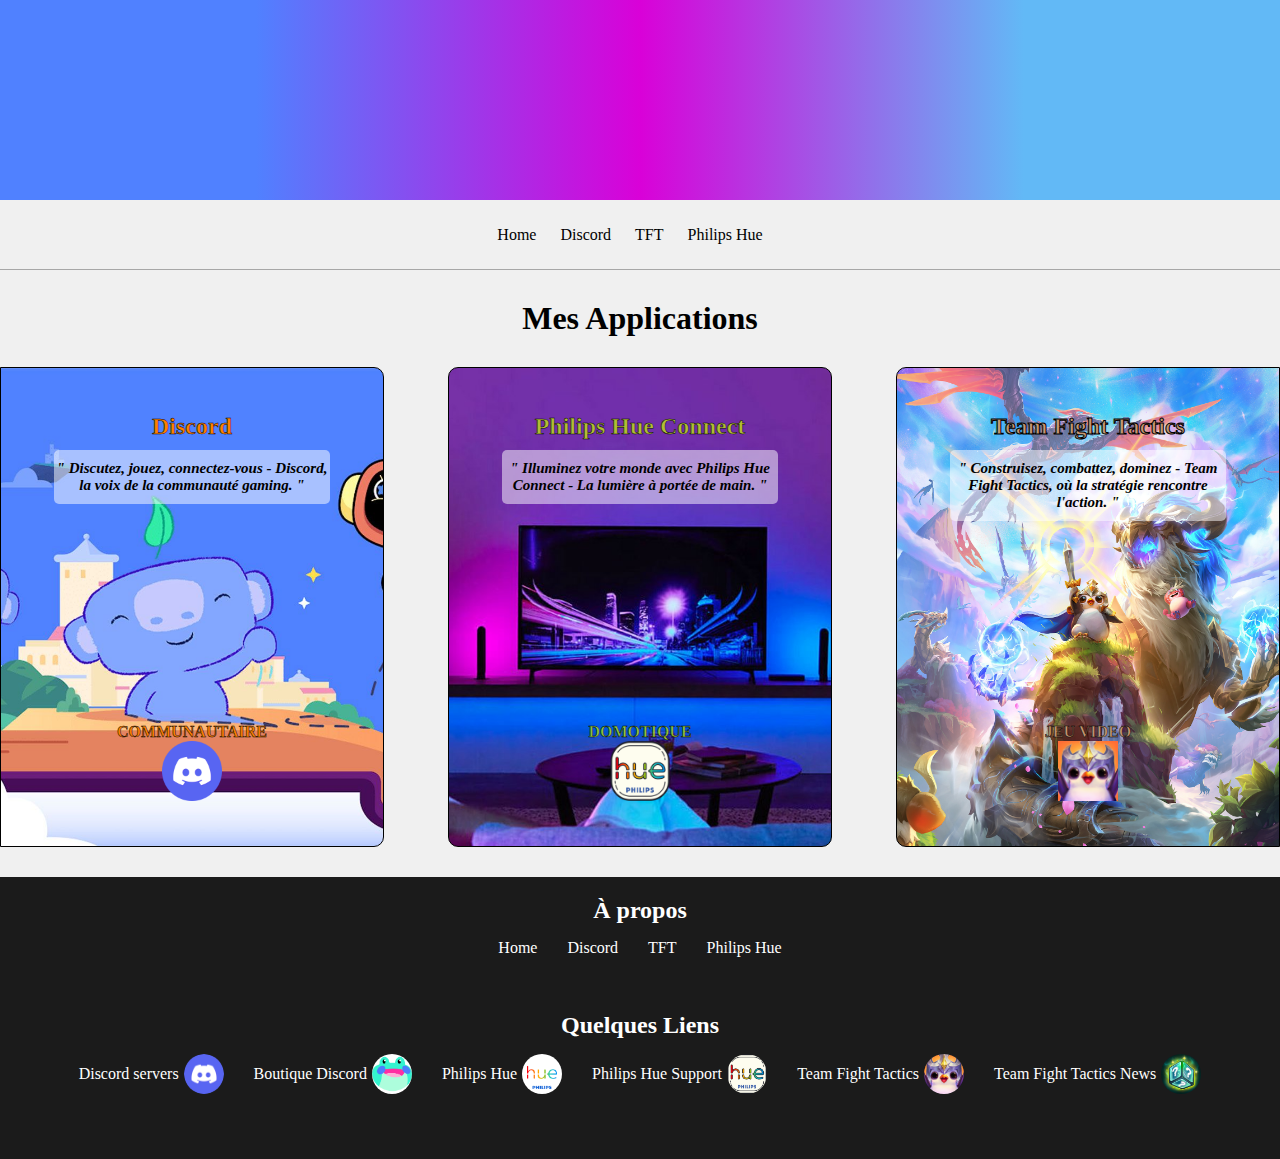
<file: index.html>
<!DOCTYPE html>
<html lang="fr">

<head>
    <meta charset="UTF-8">
    <title>App Favories</title>
    <meta name="viewport" content="width=device-width, initial-scale=1.0">
    <link rel="stylesheet" href="styles/styles.css">
    <link rel="stylesheet" href="styles/home.css">
</head>

<body>
    <header>
        <div class="bloc_color">
        </div>
        <nav class="nav_header">
            <ul>
                <li><a href="index.html">Home</a></li>
                <li><a href="html/discord.html#chat">Discord</a></li>
                <li><a href="html/tft.html">TFT</a></li>
                <li><a href="html/philips_hue.html">Philips Hue</a></li>
            </ul>
        </nav>
    </header>
    <main>
        <section>
            <h1>Mes Applications</h1>
            <section class="section_card">
                <a href="html/discord.html#chat" class="card_app">
                    <div class="nom_slogan">
                        <h2>Discord</h2>
                        <h3 class="slogan">" Discutez, jouez, connectez-vous - Discord, la voix de la communauté gaming.
                            "
                        </h3>
                    </div>
                    <div class="icone_type">
                        <img class="icone_card" src="images/icones/discord.png" alt="logo discord">
                        <h4>COMMUNAUTAIRE</h4>

                    </div>
                </a>

                <a href="html/philips_hue.html" class="card_app">
                    <div class="nom_slogan">
                        <h2>Philips Hue Connect</h2>
                        <h3 class="slogan">" Illuminez votre monde avec Philips Hue Connect - La lumière à portée de
                            main. "</h3>
                    </div>
                    <div class="icone_type">
                        <img class="icone_card" src="images/icones/philips_hue.png" alt="logo philips hue">
                        <h4>DOMOTIQUE</h4>

                    </div>

                </a>

                <a href="html/tft.html" class="card_app">
                    <div class="nom_slogan">
                        <h2>Team Fight Tactics</h2>
                        <h3 class="slogan">" Construisez, combattez, dominez - Team Fight Tactics, où la stratégie
                            rencontre l'action. "</h3>
                    </div>
                    <div class="icone_type">
                        <img class="icone_card" src="images/icones/tft.png" alt="logo Team Fight Tactics">
                        <h4>JEU VIDEO</h4>
                    </div>


                </a>
            </section>

        </section>
    </main>
    <footer>
        <nav class="nav_footer">
            <h2>À propos</h2>
            <ul>
                <li><a class="menu_liens_footer" href="index.html">Home</a></li>
                <li><a class="menu_liens_footer" href="html/discord.html#chat">Discord</a></li>
                <li><a class="menu_liens_footer" href="html/tft.html">TFT</a></li>
                <li><a class="menu_liens_footer" href="html/philips_hue.html">Philips Hue</a></li>
            </ul>
        </nav>
        <nav class="nav_footer">
            <h2> Quelques Liens</h2>
            <ul>
                <a href="https://discord.com/servers" target="_blank">
                    <li>Discord servers<img class="img_reseau_footer" src="images/icones/discord.png" alt=""></li>
                </a>
                <a href="https://discordmerch.com/" target="_blank">
                    <li>Boutique Discord<img class="img_reseau_footer" src="images/icones/discord_frog.png"
                            alt="discord grenouille"></li>
                </a>
                <a href="https://www.philips-hue.com/fr-fr" target="_blank">
                    <li>Philips Hue<img class="img_reseau_footer" src="images/icones/philips_hue1.png"
                            alt="Philips Hue"></li>
                </a>
                <a href="https://www.philips-hue.com/fr-fr/support/connect-hue-product" target="_blank">
                    <li>Philips Hue Support<img class="img_reseau_footer" src="images/icones/philips_hue.png"
                            alt="Philips Hue"></li>
                </a>

                <a href="https://teamfighttactics.leagueoflegends.com/fr-fr/" target="_blank">
                    <li>Team Fight Tactics<img class="img_reseau_footer" src="images/icones/tft.png"
                            alt="team fight tactics"></li>
                </a>
                <a href="https://teamfighttactics.leagueoflegends.com/fr-fr/news/" target="_blank">
                    <li>Team Fight Tactics News<img class="img_reseau_footer" src="images/icones/tft_cube_mystere.jpg"
                            alt="Team Fight Tactics bloc mystère"></li>
                </a>
            </ul>
        </nav>
    </footer>
</body>

</html>
</file>
<file: styles/styles.css>
/* --------------- balise -------------------*/

* {
    box-sizing: border-box;
    margin: 0;
    padding: 0;
}

body {
    background-color: #f0f0f0;
}

header,
footer,
.bloc_color input {
    font-family: Cambria, Cochin, Georgia, Times, 'Times New Roman', serif;
}


a,
a:visited {
    color: white;
    text-decoration: none;
}

footer {
    background-color: #1B1B1B;
    color: #fff;
    text-align: center;
    padding: 10px;
    bottom: 0;
    width: 100%;
}

footer h2 {
    margin: 10px 0;
}

/* --------------- /balise -------------------*/
/* --------------- Classes -------------------*/

.nav_header {
    padding: 10px;
    height: 70px;
    display: flex;
    align-items: center;
    justify-content: center;
    border-bottom: 1px solid rgba(0, 0, 0, 0.3);
}

header li {
    display: inline;
    margin-right: 20px;
}

.nav_header li:hover {
    padding-bottom: 25px;
    border-bottom: 1px solid rgba(0, 0, 0, 1);
}

.bloc_color {
    height: 200px;
    background: rgb(80, 129, 255);
    background: linear-gradient(90deg, rgba(80, 129, 255, 1) 20%, rgba(217, 1, 216, 1) 50%, rgba(98, 185, 246, 1) 80%);
    display: flex;
    justify-content: right;
}

.bloc_color input {
    height: 15%;
    margin: 5px 5px 0 0;
    padding: 10px;
    width: 100px;
    border-radius: 0;
    border: gray 1px solid;

}

.logo_reseau {
    height: 45px;
}

.img_reseau_footer {
    height: 40px;
    border-radius: 90px;
    margin-left: 5px;

}

.nav_footer {
    margin: 10px 0 50px;
}

.nav_footer ul {
    display: flex;
    flex-wrap: wrap;
    justify-content: center;
}

.nav_footer a {
    padding: 5px 10px;
    margin: 0 5px;
    transition: 0.5s ease;
    border-radius: 5px;
}

.nav_footer a:hover {
    background-color: gray;
    transition: 0.5s ease;

}

.nav_footer li {
    display: flex;
    align-items: center;
}
</file>
<file: styles/home.css>
*{
    font-family: Cambria, Cochin, Georgia, Times, 'Times New Roman', serif;
}
main section {
    margin: 30px 0;
}

section h1{
    text-align: center;
}
.section_card {
    display: flex;
    justify-content: space-between;
    width: 100%;
}

.nav_header a{
    color: black !important;
}
.card_app:nth-child(1) {
    background-image: url(../images/bg_discord.jpg);
    background-size: cover;
    color: rgb(255, 128, 0);
    border-radius: 0 10px 10px 0;
}

.card_app:nth-child(2) {
    background-image: url(../images/bg_ph.jpeg);
    background-size: cover;
    background-position: center ;
    color:rgba(208, 255, 0, 0.7)   ;
    border-radius: 10px;
}

.card_app:nth-child(3) {
    background-image: url(../images/bg_tft.jpg);
    background-size: cover;
    color: #c59771;

    background-position: center ;
    border-radius: 10px 0 0 10px;
}
.type_applis{
    margin: 10px auto;
    background-color: rgba(255, 255, 255, 0.5);
    padding: 10px 0;
    border-radius: 5px;
    color: black;
}
.card_app {
    display: flex;
    flex-direction: column;
    align-items: center;
    justify-content: space-between;
    padding: 45px 0;
    width: 30%;
    height: 30em;
    border: 1px solid black;
    -webkit-text-stroke-width: 0.5px;
    -webkit-text-stroke-color: black;
    transition: .8s ease;

}

.card_app:hover {
    width: 37%;
    transition: .8s ease;
}
.card_app:hover h2{
    width: max-content;
    margin: auto;
    padding-bottom: 3px;    
}
.card_app:hover:nth-child(1) h2{
    border-bottom: rgb(255, 128, 0) 2px solid
 ;
}
.card_app:hover:nth-child(2) h2{
    border-bottom: rgba(208, 255, 0, 0.7) 2px solid ;
}
.card_app:nth-child(3) h2{
    -webkit-text-stroke-width: 1px;
}
.card_app:hover:nth-child(3) h2{
    border-bottom: #c59771 2px solid ;
}
.nom_slogan{
    display: flex;
    flex-direction: column;
    width: 90%;
    justify-content: right;
    text-align: center;
}
.icone_type{
    display: flex;
    flex-direction: column-reverse;
    justify-content: space-around;
    align-items: center;
}
.card_app:hover .slogan{
    text-align: center;
    text-decoration: none;

}
.slogan {
    font-style: italic;
    font-size: 15px;
    width: 80%;
    margin: 10px auto;
    background-color: rgba(255, 255, 255, 0.5);
    padding: 10px 0;
    border-radius: 5px;
    color: black;
    -webkit-text-stroke-width: 0px;

    
}

.icone_card {
    height: 60px;
    transition: .6s ease-in-out;

}

.icone_card:nth-child(2) {
    border-radius: 10px;
    height: 50px;
    
}

.card_app:hover .icone_card {
    height: 100px;
    transition: .6s;
}
.card_app:hover .icone_card:nth-child(2) {
    height: 80px;
}
</file>
